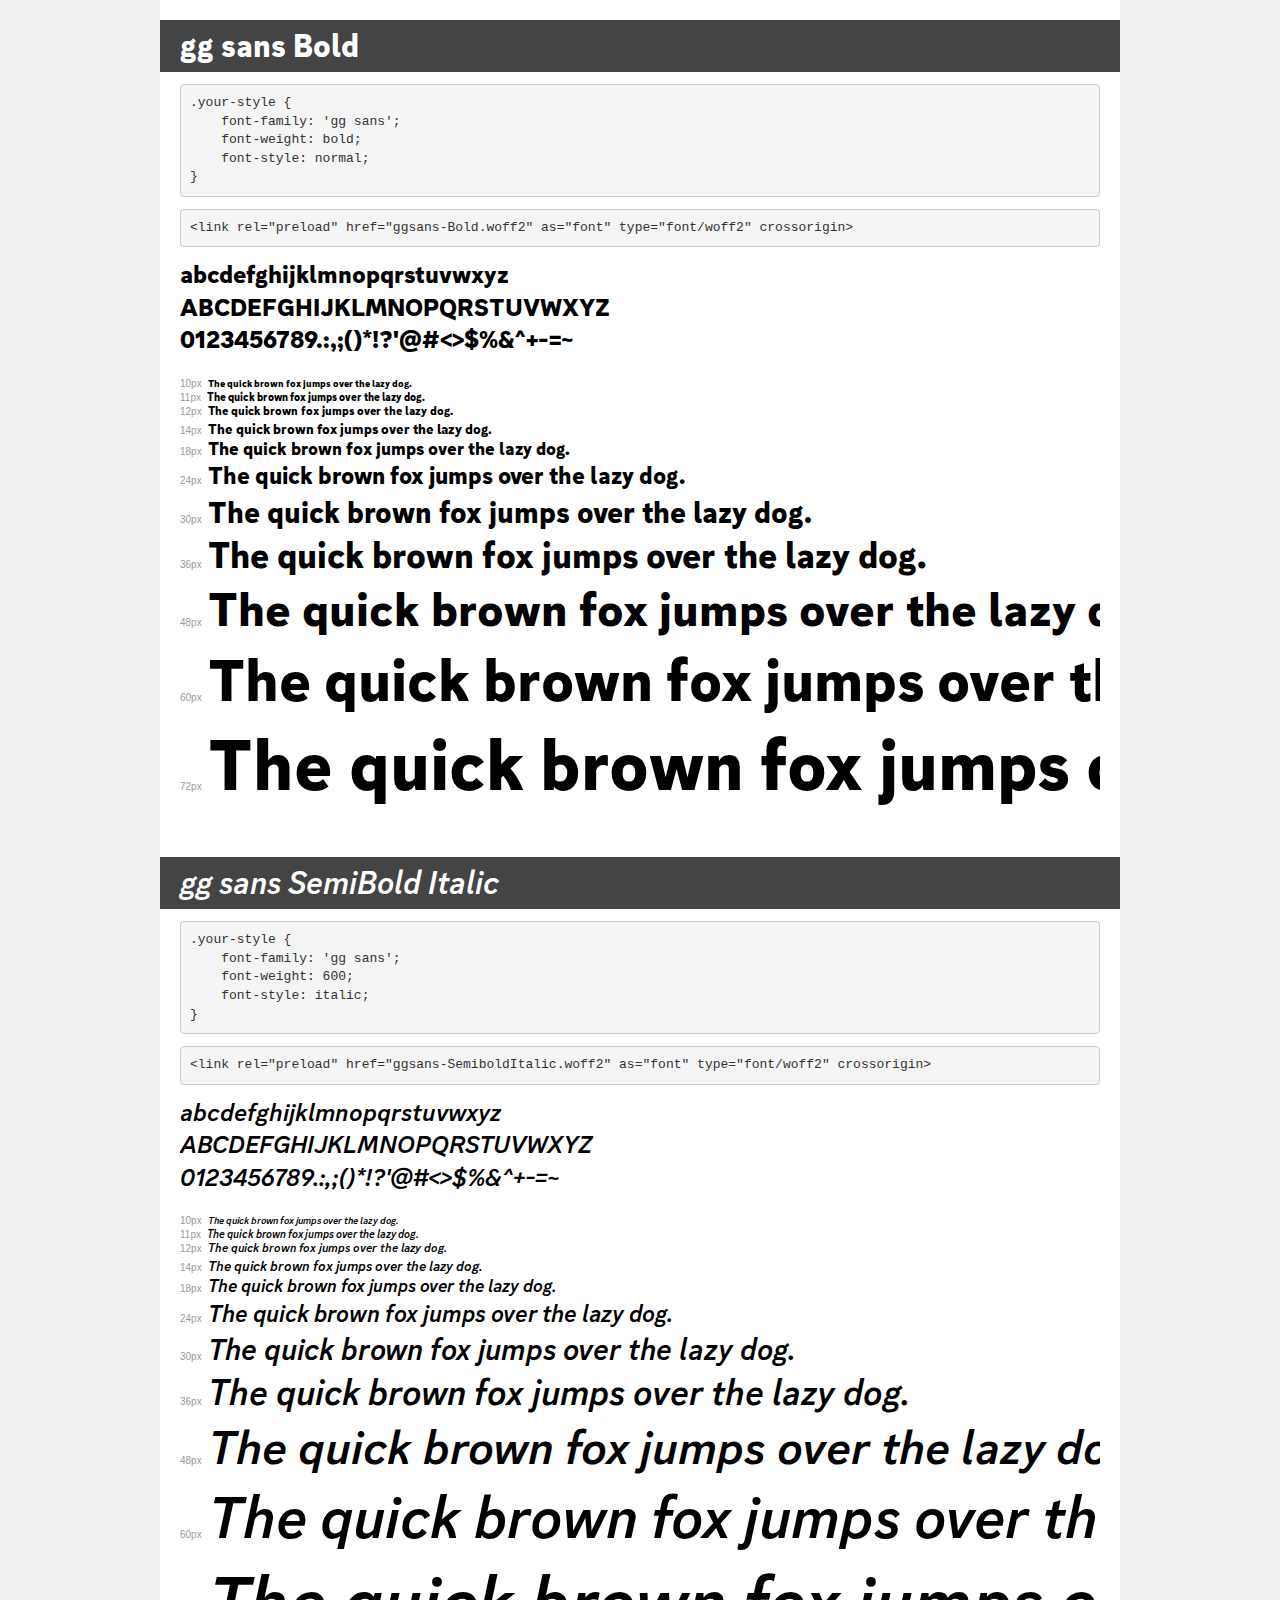
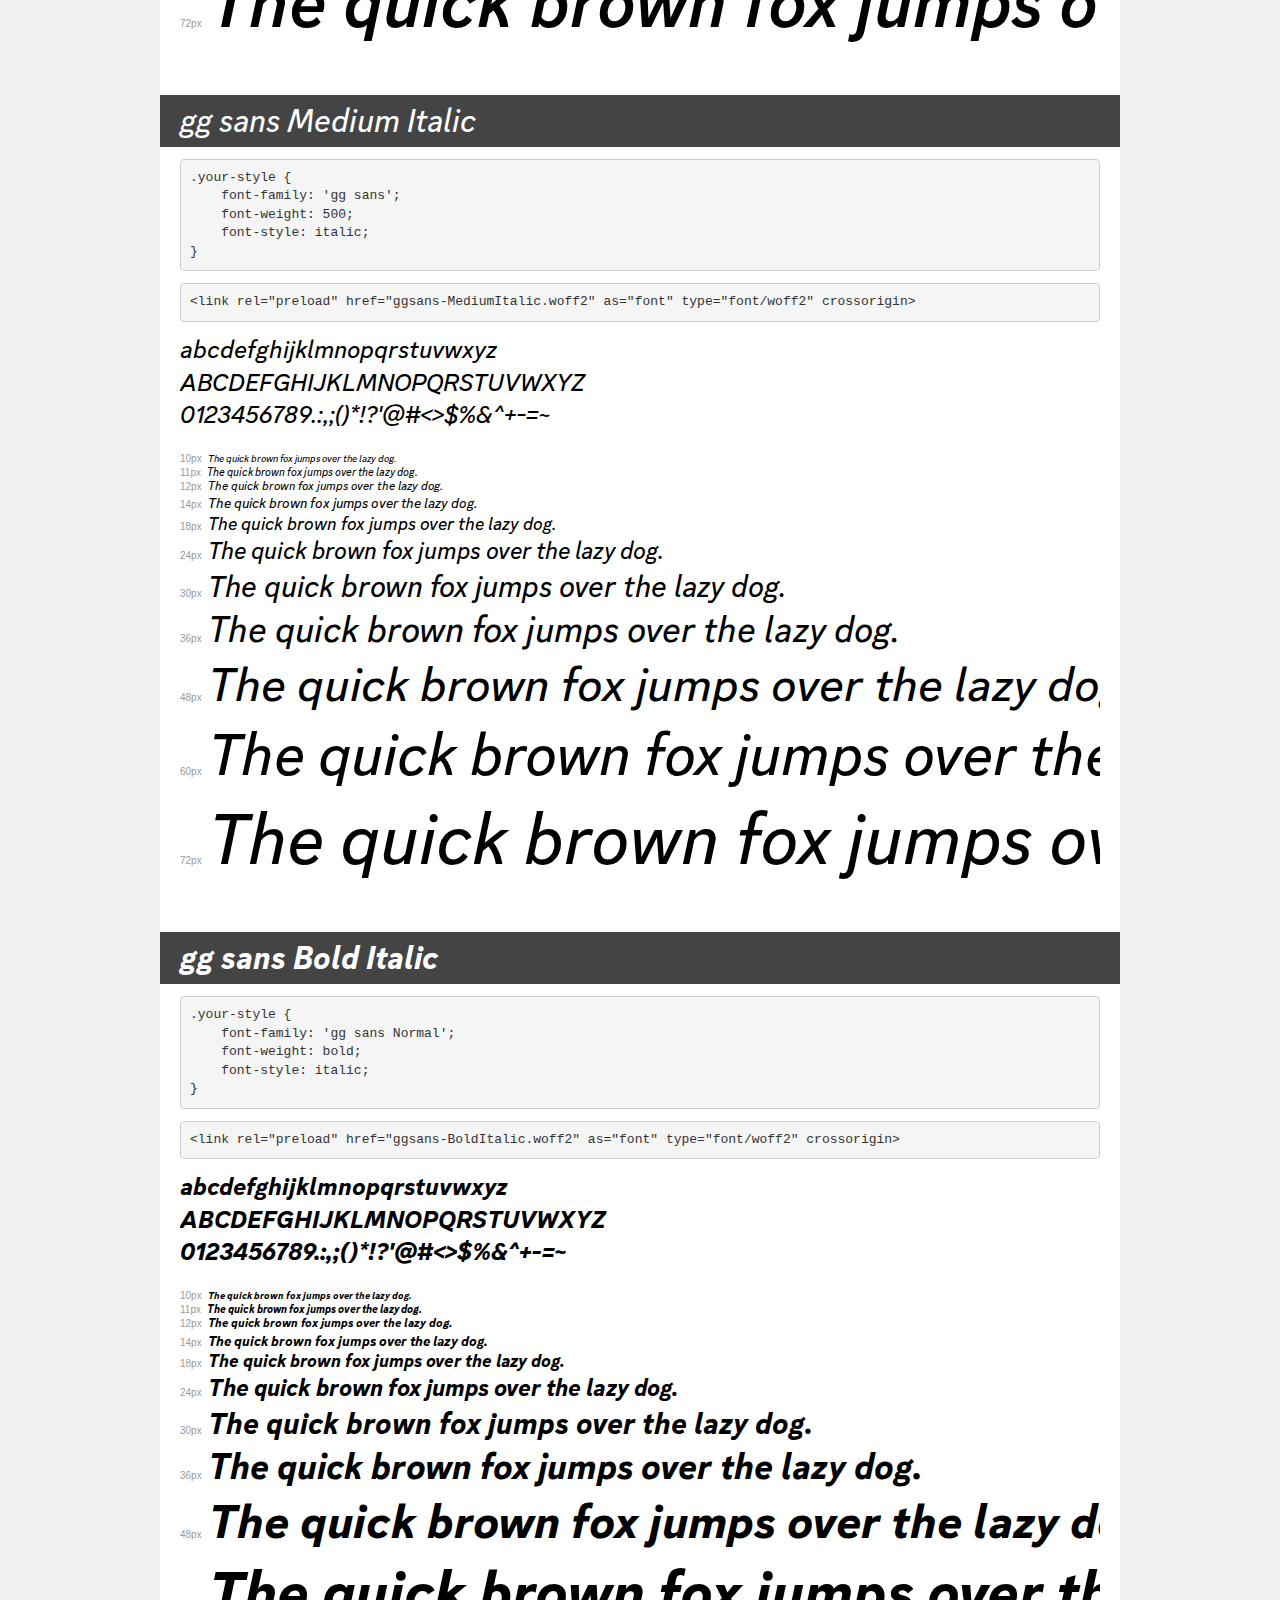
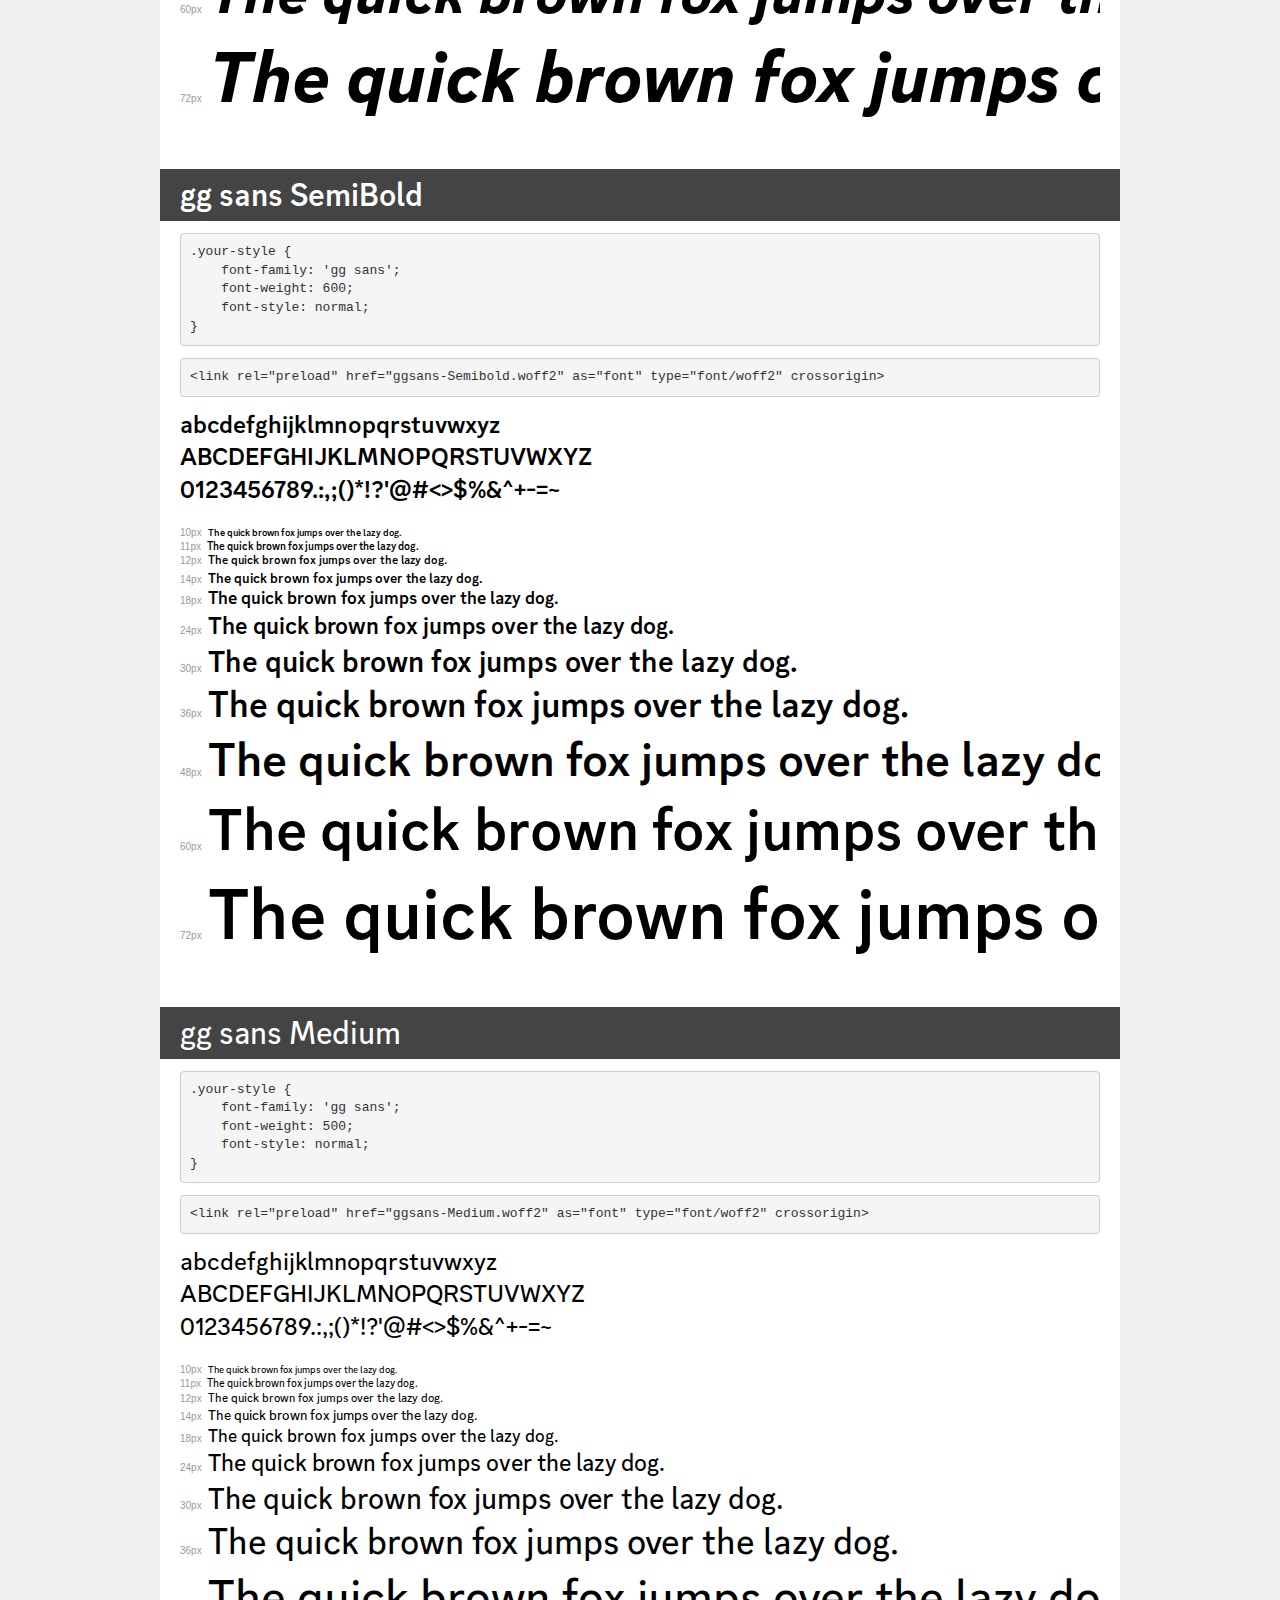
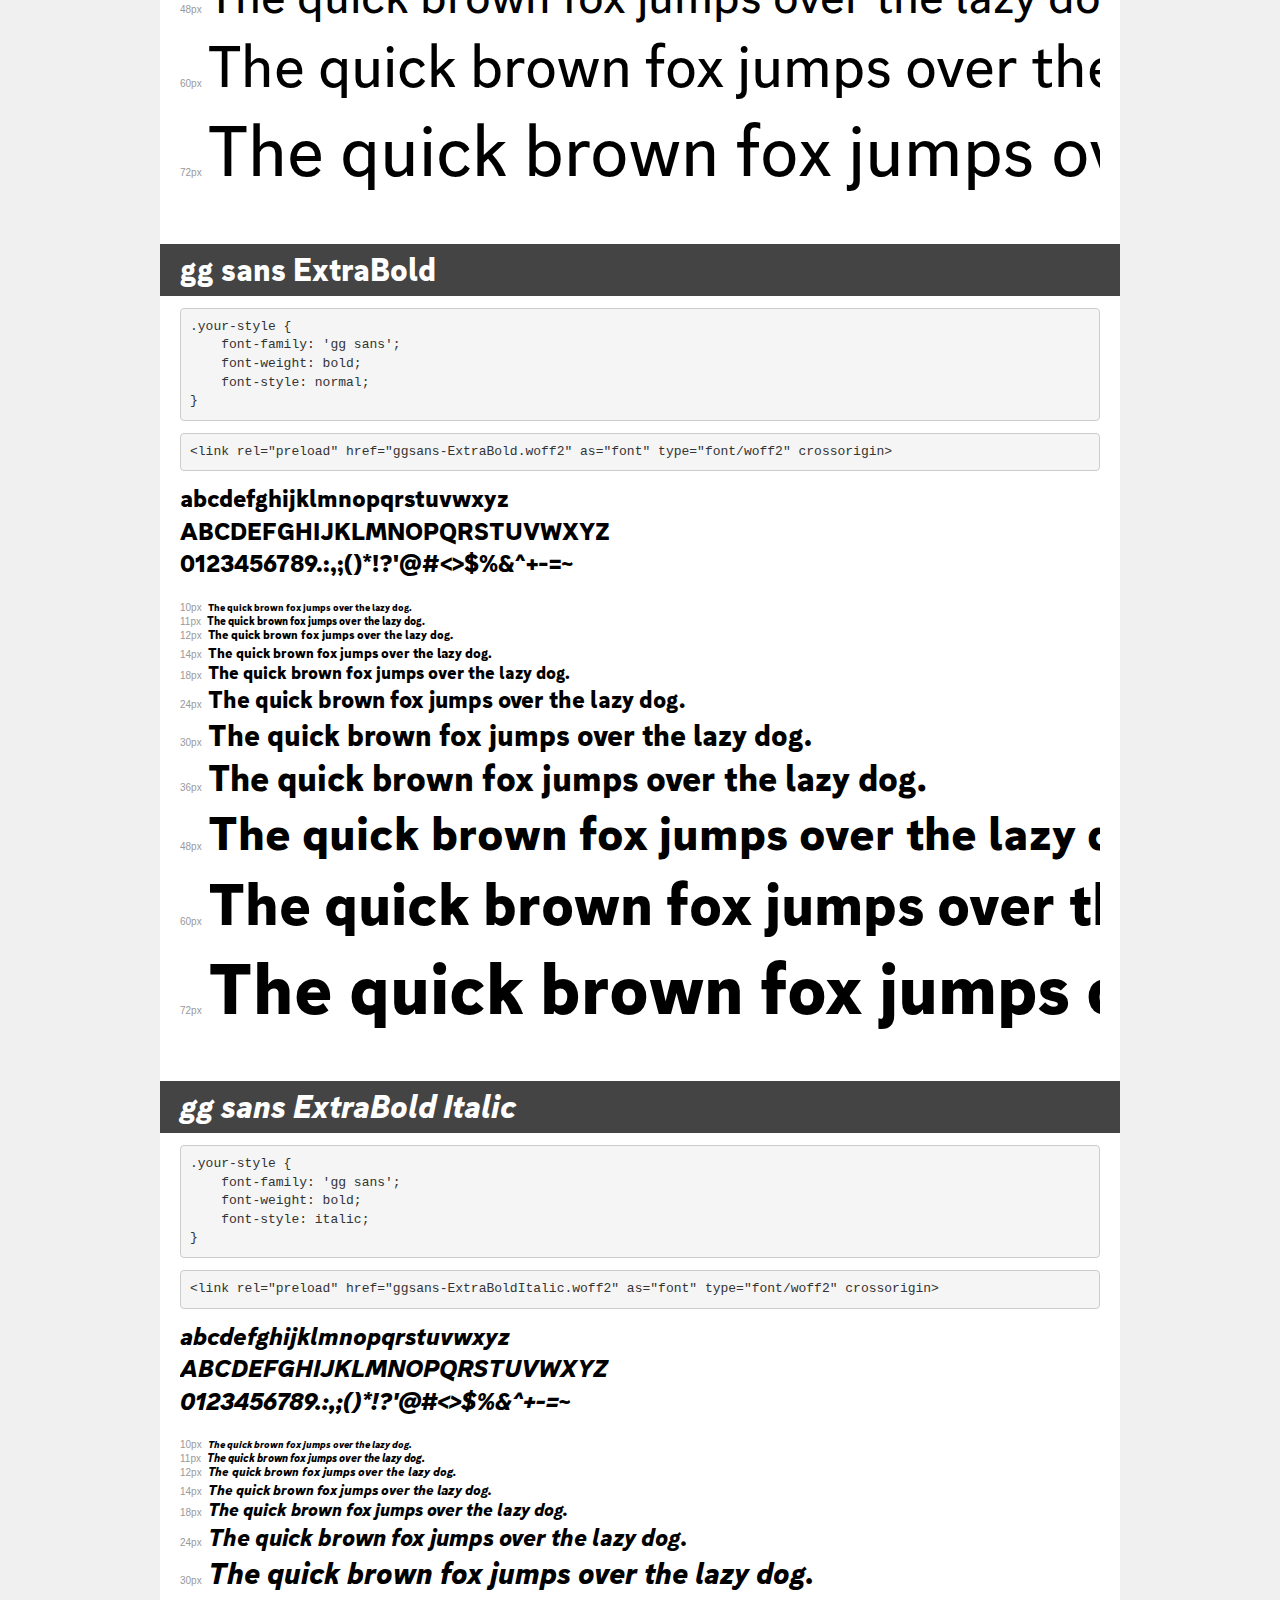
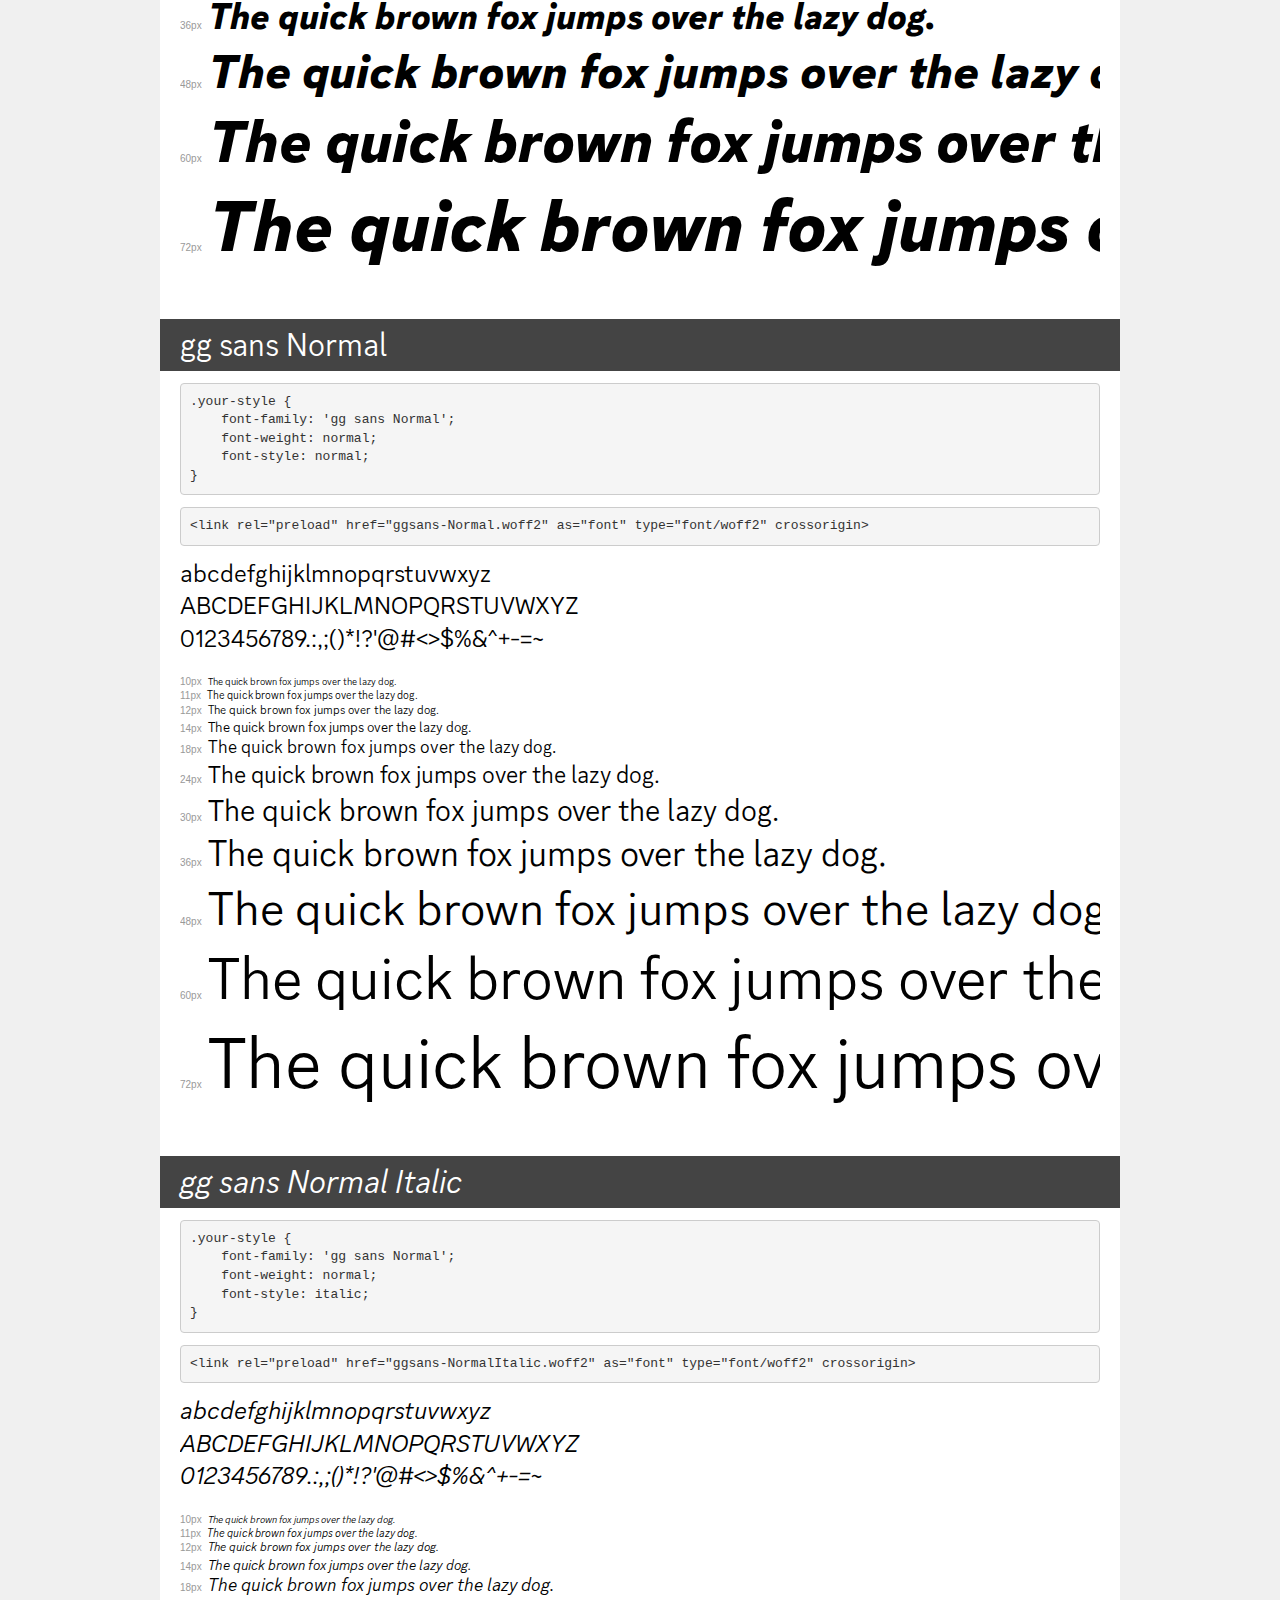
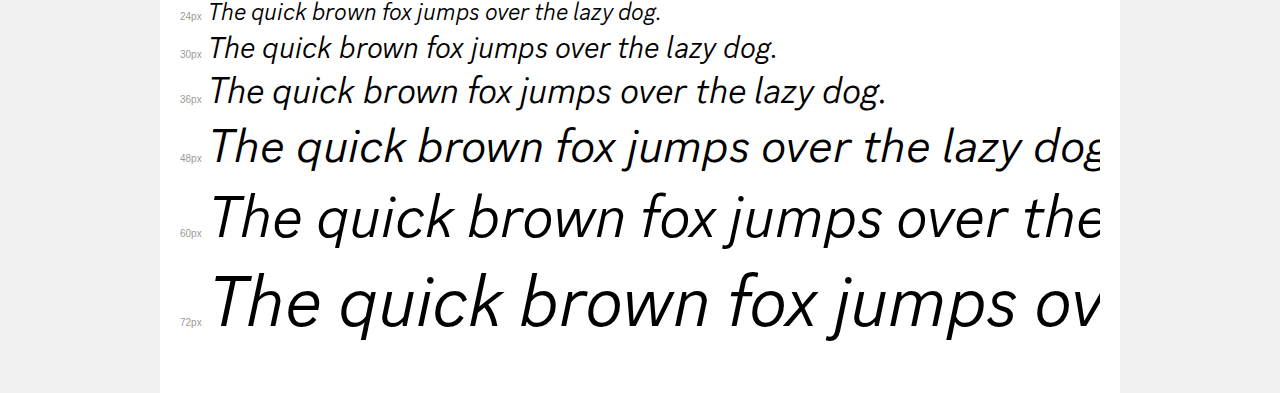
<file: fonts/gg-sans/demo.html>
<!DOCTYPE html>
<html lang="en">
<head>
    <meta charset="utf-8">
    <meta http-equiv="X-UA-Compatible" content="IE=edge">
    <meta name="viewport" content="width=device-width, initial-scale=1">
    <meta name="robots" content="noindex, noarchive">
    <meta name="format-detection" content="telephone=no">
    <title>Transfonter demo</title>
    <link href="stylesheet.css" rel="stylesheet">
    <style>
        /*
        http://meyerweb.com/eric/tools/css/reset/
        v2.0 | 20110126
        License: none (public domain)
        */
        html, body, div, span, applet, object, iframe,
        h1, h2, h3, h4, h5, h6, p, blockquote, pre,
        a, abbr, acronym, address, big, cite, code,
        del, dfn, em, img, ins, kbd, q, s, samp,
        small, strike, strong, sub, sup, tt, var,
        b, u, i, center,
        dl, dt, dd, ol, ul, li,
        fieldset, form, label, legend,
        table, caption, tbody, tfoot, thead, tr, th, td,
        article, aside, canvas, details, embed,
        figure, figcaption, footer, header, hgroup,
        menu, nav, output, ruby, section, summary,
        time, mark, audio, video {
            margin: 0;
            padding: 0;
            border: 0;
            font-size: 100%;
            font: inherit;
            vertical-align: baseline;
        }
        /* HTML5 display-role reset for older browsers */
        article, aside, details, figcaption, figure,
        footer, header, hgroup, menu, nav, section {
            display: block;
        }
        body {
            line-height: 1;
        }
        ol, ul {
            list-style: none;
        }
        blockquote, q {
            quotes: none;
        }
        blockquote:before, blockquote:after,
        q:before, q:after {
            content: '';
            content: none;
        }
        table {
            border-collapse: collapse;
            border-spacing: 0;
        }
        /* demo styles */
        body {
            background: #f0f0f0;
            color: #000;
        }
        .page {
            background: #fff;
            width: 920px;
            margin: 0 auto;
            padding: 20px 20px 0 20px;
            overflow: hidden;
        }
        .font-container {
            overflow-x: auto;
            overflow-y: hidden;
            margin-bottom: 40px;
            line-height: 1.3;
            white-space: nowrap;
            padding-bottom: 5px;
        }
        h1 {
            position: relative;
            background: #444;
            font-size: 32px;
            color: #fff;
            padding: 10px 20px;
            margin: 0 -20px 12px -20px;
        }
        .letters {
            font-size: 25px;
            margin-bottom: 20px;
        }
        .s10:before {
            content: '10px';
        }
        .s11:before {
            content: '11px';
        }
        .s12:before {
            content: '12px';
        }
        .s14:before {
            content: '14px';
        }
        .s18:before {
            content: '18px';
        }
        .s24:before {
            content: '24px';
        }
        .s30:before {
            content: '30px';
        }
        .s36:before {
            content: '36px';
        }
        .s48:before {
            content: '48px';
        }
        .s60:before {
            content: '60px';
        }
        .s72:before {
            content: '72px';
        }
        .s10:before, .s11:before, .s12:before, .s14:before,
        .s18:before, .s24:before, .s30:before, .s36:before,
        .s48:before, .s60:before, .s72:before {
            font-family: Arial, sans-serif;
            font-size: 10px;
            font-weight: normal;
            font-style: normal;
            color: #999;
            padding-right: 6px;
        }
        pre {
            display: block;
            padding: 9px;
            margin: 0 0 12px;
            font-family: Monaco, Menlo, Consolas, "Courier New", monospace;
            font-size: 13px;
            line-height: 1.428571429;
            color: #333;
            font-weight: normal;
            font-style: normal;
            background-color: #f5f5f5;
            border: 1px solid #ccc;
            overflow-x: auto;
            border-radius: 4px;
        }
        /* responsive */
        @media (max-width: 959px) {
            .page {
                width: auto;
                margin: 0;
            }
        }
    </style>
</head>
<body>
<div class="page">
    <div class="demo">
        <h1 style="font-family: 'gg sans'; font-weight: bold; font-style: normal;">gg sans Bold</h1>
        <pre title="Usage">.your-style {
    font-family: 'gg sans';
    font-weight: bold;
    font-style: normal;
}</pre>
        <pre title="Preload (optional)">
&lt;link rel=&quot;preload&quot; href=&quot;ggsans-Bold.woff2&quot; as=&quot;font&quot; type=&quot;font/woff2&quot; crossorigin&gt;</pre>
        <div class="font-container" style="font-family: 'gg sans'; font-weight: bold; font-style: normal;">
            <p class="letters">
                abcdefghijklmnopqrstuvwxyz<br>
ABCDEFGHIJKLMNOPQRSTUVWXYZ<br>
                0123456789.:,;()*!?'@#&lt;&gt;$%&^+-=~
            </p>
            <p class="s10" style="font-size: 10px;">The quick brown fox jumps over the lazy dog.</p>
            <p class="s11" style="font-size: 11px;">The quick brown fox jumps over the lazy dog.</p>
            <p class="s12" style="font-size: 12px;">The quick brown fox jumps over the lazy dog.</p>
            <p class="s14" style="font-size: 14px;">The quick brown fox jumps over the lazy dog.</p>
            <p class="s18" style="font-size: 18px;">The quick brown fox jumps over the lazy dog.</p>
            <p class="s24" style="font-size: 24px;">The quick brown fox jumps over the lazy dog.</p>
            <p class="s30" style="font-size: 30px;">The quick brown fox jumps over the lazy dog.</p>
            <p class="s36" style="font-size: 36px;">The quick brown fox jumps over the lazy dog.</p>
            <p class="s48" style="font-size: 48px;">The quick brown fox jumps over the lazy dog.</p>
            <p class="s60" style="font-size: 60px;">The quick brown fox jumps over the lazy dog.</p>
            <p class="s72" style="font-size: 72px;">The quick brown fox jumps over the lazy dog.</p>
        </div>
    </div>

    <div class="demo">
        <h1 style="font-family: 'gg sans'; font-weight: 600; font-style: italic;">gg sans SemiBold Italic</h1>
        <pre title="Usage">.your-style {
    font-family: 'gg sans';
    font-weight: 600;
    font-style: italic;
}</pre>
        <pre title="Preload (optional)">
&lt;link rel=&quot;preload&quot; href=&quot;ggsans-SemiboldItalic.woff2&quot; as=&quot;font&quot; type=&quot;font/woff2&quot; crossorigin&gt;</pre>
        <div class="font-container" style="font-family: 'gg sans'; font-weight: 600; font-style: italic;">
            <p class="letters">
                abcdefghijklmnopqrstuvwxyz<br>
ABCDEFGHIJKLMNOPQRSTUVWXYZ<br>
                0123456789.:,;()*!?'@#&lt;&gt;$%&^+-=~
            </p>
            <p class="s10" style="font-size: 10px;">The quick brown fox jumps over the lazy dog.</p>
            <p class="s11" style="font-size: 11px;">The quick brown fox jumps over the lazy dog.</p>
            <p class="s12" style="font-size: 12px;">The quick brown fox jumps over the lazy dog.</p>
            <p class="s14" style="font-size: 14px;">The quick brown fox jumps over the lazy dog.</p>
            <p class="s18" style="font-size: 18px;">The quick brown fox jumps over the lazy dog.</p>
            <p class="s24" style="font-size: 24px;">The quick brown fox jumps over the lazy dog.</p>
            <p class="s30" style="font-size: 30px;">The quick brown fox jumps over the lazy dog.</p>
            <p class="s36" style="font-size: 36px;">The quick brown fox jumps over the lazy dog.</p>
            <p class="s48" style="font-size: 48px;">The quick brown fox jumps over the lazy dog.</p>
            <p class="s60" style="font-size: 60px;">The quick brown fox jumps over the lazy dog.</p>
            <p class="s72" style="font-size: 72px;">The quick brown fox jumps over the lazy dog.</p>
        </div>
    </div>

    <div class="demo">
        <h1 style="font-family: 'gg sans'; font-weight: 500; font-style: italic;">gg sans Medium Italic</h1>
        <pre title="Usage">.your-style {
    font-family: 'gg sans';
    font-weight: 500;
    font-style: italic;
}</pre>
        <pre title="Preload (optional)">
&lt;link rel=&quot;preload&quot; href=&quot;ggsans-MediumItalic.woff2&quot; as=&quot;font&quot; type=&quot;font/woff2&quot; crossorigin&gt;</pre>
        <div class="font-container" style="font-family: 'gg sans'; font-weight: 500; font-style: italic;">
            <p class="letters">
                abcdefghijklmnopqrstuvwxyz<br>
ABCDEFGHIJKLMNOPQRSTUVWXYZ<br>
                0123456789.:,;()*!?'@#&lt;&gt;$%&^+-=~
            </p>
            <p class="s10" style="font-size: 10px;">The quick brown fox jumps over the lazy dog.</p>
            <p class="s11" style="font-size: 11px;">The quick brown fox jumps over the lazy dog.</p>
            <p class="s12" style="font-size: 12px;">The quick brown fox jumps over the lazy dog.</p>
            <p class="s14" style="font-size: 14px;">The quick brown fox jumps over the lazy dog.</p>
            <p class="s18" style="font-size: 18px;">The quick brown fox jumps over the lazy dog.</p>
            <p class="s24" style="font-size: 24px;">The quick brown fox jumps over the lazy dog.</p>
            <p class="s30" style="font-size: 30px;">The quick brown fox jumps over the lazy dog.</p>
            <p class="s36" style="font-size: 36px;">The quick brown fox jumps over the lazy dog.</p>
            <p class="s48" style="font-size: 48px;">The quick brown fox jumps over the lazy dog.</p>
            <p class="s60" style="font-size: 60px;">The quick brown fox jumps over the lazy dog.</p>
            <p class="s72" style="font-size: 72px;">The quick brown fox jumps over the lazy dog.</p>
        </div>
    </div>

    <div class="demo">
        <h1 style="font-family: 'gg sans Normal'; font-weight: bold; font-style: italic;">gg sans Bold Italic</h1>
        <pre title="Usage">.your-style {
    font-family: 'gg sans Normal';
    font-weight: bold;
    font-style: italic;
}</pre>
        <pre title="Preload (optional)">
&lt;link rel=&quot;preload&quot; href=&quot;ggsans-BoldItalic.woff2&quot; as=&quot;font&quot; type=&quot;font/woff2&quot; crossorigin&gt;</pre>
        <div class="font-container" style="font-family: 'gg sans Normal'; font-weight: bold; font-style: italic;">
            <p class="letters">
                abcdefghijklmnopqrstuvwxyz<br>
ABCDEFGHIJKLMNOPQRSTUVWXYZ<br>
                0123456789.:,;()*!?'@#&lt;&gt;$%&^+-=~
            </p>
            <p class="s10" style="font-size: 10px;">The quick brown fox jumps over the lazy dog.</p>
            <p class="s11" style="font-size: 11px;">The quick brown fox jumps over the lazy dog.</p>
            <p class="s12" style="font-size: 12px;">The quick brown fox jumps over the lazy dog.</p>
            <p class="s14" style="font-size: 14px;">The quick brown fox jumps over the lazy dog.</p>
            <p class="s18" style="font-size: 18px;">The quick brown fox jumps over the lazy dog.</p>
            <p class="s24" style="font-size: 24px;">The quick brown fox jumps over the lazy dog.</p>
            <p class="s30" style="font-size: 30px;">The quick brown fox jumps over the lazy dog.</p>
            <p class="s36" style="font-size: 36px;">The quick brown fox jumps over the lazy dog.</p>
            <p class="s48" style="font-size: 48px;">The quick brown fox jumps over the lazy dog.</p>
            <p class="s60" style="font-size: 60px;">The quick brown fox jumps over the lazy dog.</p>
            <p class="s72" style="font-size: 72px;">The quick brown fox jumps over the lazy dog.</p>
        </div>
    </div>

    <div class="demo">
        <h1 style="font-family: 'gg sans'; font-weight: 600; font-style: normal;">gg sans SemiBold</h1>
        <pre title="Usage">.your-style {
    font-family: 'gg sans';
    font-weight: 600;
    font-style: normal;
}</pre>
        <pre title="Preload (optional)">
&lt;link rel=&quot;preload&quot; href=&quot;ggsans-Semibold.woff2&quot; as=&quot;font&quot; type=&quot;font/woff2&quot; crossorigin&gt;</pre>
        <div class="font-container" style="font-family: 'gg sans'; font-weight: 600; font-style: normal;">
            <p class="letters">
                abcdefghijklmnopqrstuvwxyz<br>
ABCDEFGHIJKLMNOPQRSTUVWXYZ<br>
                0123456789.:,;()*!?'@#&lt;&gt;$%&^+-=~
            </p>
            <p class="s10" style="font-size: 10px;">The quick brown fox jumps over the lazy dog.</p>
            <p class="s11" style="font-size: 11px;">The quick brown fox jumps over the lazy dog.</p>
            <p class="s12" style="font-size: 12px;">The quick brown fox jumps over the lazy dog.</p>
            <p class="s14" style="font-size: 14px;">The quick brown fox jumps over the lazy dog.</p>
            <p class="s18" style="font-size: 18px;">The quick brown fox jumps over the lazy dog.</p>
            <p class="s24" style="font-size: 24px;">The quick brown fox jumps over the lazy dog.</p>
            <p class="s30" style="font-size: 30px;">The quick brown fox jumps over the lazy dog.</p>
            <p class="s36" style="font-size: 36px;">The quick brown fox jumps over the lazy dog.</p>
            <p class="s48" style="font-size: 48px;">The quick brown fox jumps over the lazy dog.</p>
            <p class="s60" style="font-size: 60px;">The quick brown fox jumps over the lazy dog.</p>
            <p class="s72" style="font-size: 72px;">The quick brown fox jumps over the lazy dog.</p>
        </div>
    </div>

    <div class="demo">
        <h1 style="font-family: 'gg sans'; font-weight: 500; font-style: normal;">gg sans Medium</h1>
        <pre title="Usage">.your-style {
    font-family: 'gg sans';
    font-weight: 500;
    font-style: normal;
}</pre>
        <pre title="Preload (optional)">
&lt;link rel=&quot;preload&quot; href=&quot;ggsans-Medium.woff2&quot; as=&quot;font&quot; type=&quot;font/woff2&quot; crossorigin&gt;</pre>
        <div class="font-container" style="font-family: 'gg sans'; font-weight: 500; font-style: normal;">
            <p class="letters">
                abcdefghijklmnopqrstuvwxyz<br>
ABCDEFGHIJKLMNOPQRSTUVWXYZ<br>
                0123456789.:,;()*!?'@#&lt;&gt;$%&^+-=~
            </p>
            <p class="s10" style="font-size: 10px;">The quick brown fox jumps over the lazy dog.</p>
            <p class="s11" style="font-size: 11px;">The quick brown fox jumps over the lazy dog.</p>
            <p class="s12" style="font-size: 12px;">The quick brown fox jumps over the lazy dog.</p>
            <p class="s14" style="font-size: 14px;">The quick brown fox jumps over the lazy dog.</p>
            <p class="s18" style="font-size: 18px;">The quick brown fox jumps over the lazy dog.</p>
            <p class="s24" style="font-size: 24px;">The quick brown fox jumps over the lazy dog.</p>
            <p class="s30" style="font-size: 30px;">The quick brown fox jumps over the lazy dog.</p>
            <p class="s36" style="font-size: 36px;">The quick brown fox jumps over the lazy dog.</p>
            <p class="s48" style="font-size: 48px;">The quick brown fox jumps over the lazy dog.</p>
            <p class="s60" style="font-size: 60px;">The quick brown fox jumps over the lazy dog.</p>
            <p class="s72" style="font-size: 72px;">The quick brown fox jumps over the lazy dog.</p>
        </div>
    </div>

    <div class="demo">
        <h1 style="font-family: 'gg sans'; font-weight: bold; font-style: normal;">gg sans ExtraBold</h1>
        <pre title="Usage">.your-style {
    font-family: 'gg sans';
    font-weight: bold;
    font-style: normal;
}</pre>
        <pre title="Preload (optional)">
&lt;link rel=&quot;preload&quot; href=&quot;ggsans-ExtraBold.woff2&quot; as=&quot;font&quot; type=&quot;font/woff2&quot; crossorigin&gt;</pre>
        <div class="font-container" style="font-family: 'gg sans'; font-weight: bold; font-style: normal;">
            <p class="letters">
                abcdefghijklmnopqrstuvwxyz<br>
ABCDEFGHIJKLMNOPQRSTUVWXYZ<br>
                0123456789.:,;()*!?'@#&lt;&gt;$%&^+-=~
            </p>
            <p class="s10" style="font-size: 10px;">The quick brown fox jumps over the lazy dog.</p>
            <p class="s11" style="font-size: 11px;">The quick brown fox jumps over the lazy dog.</p>
            <p class="s12" style="font-size: 12px;">The quick brown fox jumps over the lazy dog.</p>
            <p class="s14" style="font-size: 14px;">The quick brown fox jumps over the lazy dog.</p>
            <p class="s18" style="font-size: 18px;">The quick brown fox jumps over the lazy dog.</p>
            <p class="s24" style="font-size: 24px;">The quick brown fox jumps over the lazy dog.</p>
            <p class="s30" style="font-size: 30px;">The quick brown fox jumps over the lazy dog.</p>
            <p class="s36" style="font-size: 36px;">The quick brown fox jumps over the lazy dog.</p>
            <p class="s48" style="font-size: 48px;">The quick brown fox jumps over the lazy dog.</p>
            <p class="s60" style="font-size: 60px;">The quick brown fox jumps over the lazy dog.</p>
            <p class="s72" style="font-size: 72px;">The quick brown fox jumps over the lazy dog.</p>
        </div>
    </div>

    <div class="demo">
        <h1 style="font-family: 'gg sans'; font-weight: bold; font-style: italic;">gg sans ExtraBold Italic</h1>
        <pre title="Usage">.your-style {
    font-family: 'gg sans';
    font-weight: bold;
    font-style: italic;
}</pre>
        <pre title="Preload (optional)">
&lt;link rel=&quot;preload&quot; href=&quot;ggsans-ExtraBoldItalic.woff2&quot; as=&quot;font&quot; type=&quot;font/woff2&quot; crossorigin&gt;</pre>
        <div class="font-container" style="font-family: 'gg sans'; font-weight: bold; font-style: italic;">
            <p class="letters">
                abcdefghijklmnopqrstuvwxyz<br>
ABCDEFGHIJKLMNOPQRSTUVWXYZ<br>
                0123456789.:,;()*!?'@#&lt;&gt;$%&^+-=~
            </p>
            <p class="s10" style="font-size: 10px;">The quick brown fox jumps over the lazy dog.</p>
            <p class="s11" style="font-size: 11px;">The quick brown fox jumps over the lazy dog.</p>
            <p class="s12" style="font-size: 12px;">The quick brown fox jumps over the lazy dog.</p>
            <p class="s14" style="font-size: 14px;">The quick brown fox jumps over the lazy dog.</p>
            <p class="s18" style="font-size: 18px;">The quick brown fox jumps over the lazy dog.</p>
            <p class="s24" style="font-size: 24px;">The quick brown fox jumps over the lazy dog.</p>
            <p class="s30" style="font-size: 30px;">The quick brown fox jumps over the lazy dog.</p>
            <p class="s36" style="font-size: 36px;">The quick brown fox jumps over the lazy dog.</p>
            <p class="s48" style="font-size: 48px;">The quick brown fox jumps over the lazy dog.</p>
            <p class="s60" style="font-size: 60px;">The quick brown fox jumps over the lazy dog.</p>
            <p class="s72" style="font-size: 72px;">The quick brown fox jumps over the lazy dog.</p>
        </div>
    </div>

    <div class="demo">
        <h1 style="font-family: 'gg sans Normal'; font-weight: normal; font-style: normal;">gg sans Normal</h1>
        <pre title="Usage">.your-style {
    font-family: 'gg sans Normal';
    font-weight: normal;
    font-style: normal;
}</pre>
        <pre title="Preload (optional)">
&lt;link rel=&quot;preload&quot; href=&quot;ggsans-Normal.woff2&quot; as=&quot;font&quot; type=&quot;font/woff2&quot; crossorigin&gt;</pre>
        <div class="font-container" style="font-family: 'gg sans Normal'; font-weight: normal; font-style: normal;">
            <p class="letters">
                abcdefghijklmnopqrstuvwxyz<br>
ABCDEFGHIJKLMNOPQRSTUVWXYZ<br>
                0123456789.:,;()*!?'@#&lt;&gt;$%&^+-=~
            </p>
            <p class="s10" style="font-size: 10px;">The quick brown fox jumps over the lazy dog.</p>
            <p class="s11" style="font-size: 11px;">The quick brown fox jumps over the lazy dog.</p>
            <p class="s12" style="font-size: 12px;">The quick brown fox jumps over the lazy dog.</p>
            <p class="s14" style="font-size: 14px;">The quick brown fox jumps over the lazy dog.</p>
            <p class="s18" style="font-size: 18px;">The quick brown fox jumps over the lazy dog.</p>
            <p class="s24" style="font-size: 24px;">The quick brown fox jumps over the lazy dog.</p>
            <p class="s30" style="font-size: 30px;">The quick brown fox jumps over the lazy dog.</p>
            <p class="s36" style="font-size: 36px;">The quick brown fox jumps over the lazy dog.</p>
            <p class="s48" style="font-size: 48px;">The quick brown fox jumps over the lazy dog.</p>
            <p class="s60" style="font-size: 60px;">The quick brown fox jumps over the lazy dog.</p>
            <p class="s72" style="font-size: 72px;">The quick brown fox jumps over the lazy dog.</p>
        </div>
    </div>

    <div class="demo">
        <h1 style="font-family: 'gg sans Normal'; font-weight: normal; font-style: italic;">gg sans Normal Italic</h1>
        <pre title="Usage">.your-style {
    font-family: 'gg sans Normal';
    font-weight: normal;
    font-style: italic;
}</pre>
        <pre title="Preload (optional)">
&lt;link rel=&quot;preload&quot; href=&quot;ggsans-NormalItalic.woff2&quot; as=&quot;font&quot; type=&quot;font/woff2&quot; crossorigin&gt;</pre>
        <div class="font-container" style="font-family: 'gg sans Normal'; font-weight: normal; font-style: italic;">
            <p class="letters">
                abcdefghijklmnopqrstuvwxyz<br>
ABCDEFGHIJKLMNOPQRSTUVWXYZ<br>
                0123456789.:,;()*!?'@#&lt;&gt;$%&^+-=~
            </p>
            <p class="s10" style="font-size: 10px;">The quick brown fox jumps over the lazy dog.</p>
            <p class="s11" style="font-size: 11px;">The quick brown fox jumps over the lazy dog.</p>
            <p class="s12" style="font-size: 12px;">The quick brown fox jumps over the lazy dog.</p>
            <p class="s14" style="font-size: 14px;">The quick brown fox jumps over the lazy dog.</p>
            <p class="s18" style="font-size: 18px;">The quick brown fox jumps over the lazy dog.</p>
            <p class="s24" style="font-size: 24px;">The quick brown fox jumps over the lazy dog.</p>
            <p class="s30" style="font-size: 30px;">The quick brown fox jumps over the lazy dog.</p>
            <p class="s36" style="font-size: 36px;">The quick brown fox jumps over the lazy dog.</p>
            <p class="s48" style="font-size: 48px;">The quick brown fox jumps over the lazy dog.</p>
            <p class="s60" style="font-size: 60px;">The quick brown fox jumps over the lazy dog.</p>
            <p class="s72" style="font-size: 72px;">The quick brown fox jumps over the lazy dog.</p>
        </div>
    </div>

</div>
</body>
</html>
</file>
<file: fonts/gg-sans/stylesheet.css>
@font-face {
    font-family: 'gg sans';
    src: url('ggsans-Bold.eot');
    src: local('gg sans Bold'), local('ggsans-Bold'),
        url('ggsans-Bold.eot?#iefix') format('embedded-opentype'),
        url('ggsans-Bold.woff2') format('woff2'),
        url('ggsans-Bold.woff') format('woff'),
        url('ggsans-Bold.ttf') format('truetype');
    font-weight: bold;
    font-style: normal;
    font-display: swap;
}

@font-face {
    font-family: 'gg sans';
    src: url('ggsans-SemiboldItalic.eot');
    src: local('gg sans SemiBold Italic'), local('ggsans-SemiboldItalic'),
        url('ggsans-SemiboldItalic.eot?#iefix') format('embedded-opentype'),
        url('ggsans-SemiboldItalic.woff2') format('woff2'),
        url('ggsans-SemiboldItalic.woff') format('woff'),
        url('ggsans-SemiboldItalic.ttf') format('truetype');
    font-weight: 600;
    font-style: italic;
    font-display: swap;
}

@font-face {
    font-family: 'gg sans';
    src: url('ggsans-MediumItalic.eot');
    src: local('gg sans Medium Italic'), local('ggsans-MediumItalic'),
        url('ggsans-MediumItalic.eot?#iefix') format('embedded-opentype'),
        url('ggsans-MediumItalic.woff2') format('woff2'),
        url('ggsans-MediumItalic.woff') format('woff'),
        url('ggsans-MediumItalic.ttf') format('truetype');
    font-weight: 500;
    font-style: italic;
    font-display: swap;
}

@font-face {
    font-family: 'gg sans Normal';
    src: url('ggsans-BoldItalic.eot');
    src: local('gg sans Bold Italic'), local('ggsans-BoldItalic'),
        url('ggsans-BoldItalic.eot?#iefix') format('embedded-opentype'),
        url('ggsans-BoldItalic.woff2') format('woff2'),
        url('ggsans-BoldItalic.woff') format('woff'),
        url('ggsans-BoldItalic.ttf') format('truetype');
    font-weight: bold;
    font-style: italic;
    font-display: swap;
}

@font-face {
    font-family: 'gg sans';
    src: url('ggsans-Semibold.eot');
    src: local('gg sans SemiBold'), local('ggsans-Semibold'),
        url('ggsans-Semibold.eot?#iefix') format('embedded-opentype'),
        url('ggsans-Semibold.woff2') format('woff2'),
        url('ggsans-Semibold.woff') format('woff'),
        url('ggsans-Semibold.ttf') format('truetype');
    font-weight: 600;
    font-style: normal;
    font-display: swap;
}

@font-face {
    font-family: 'gg sans';
    src: url('ggsans-Medium.eot');
    src: local('gg sans Medium'), local('ggsans-Medium'),
        url('ggsans-Medium.eot?#iefix') format('embedded-opentype'),
        url('ggsans-Medium.woff2') format('woff2'),
        url('ggsans-Medium.woff') format('woff'),
        url('ggsans-Medium.ttf') format('truetype');
    font-weight: 500;
    font-style: normal;
    font-display: swap;
}

@font-face {
    font-family: 'gg sans';
    src: url('ggsans-ExtraBold.eot');
    src: local('gg sans ExtraBold'), local('ggsans-ExtraBold'),
        url('ggsans-ExtraBold.eot?#iefix') format('embedded-opentype'),
        url('ggsans-ExtraBold.woff2') format('woff2'),
        url('ggsans-ExtraBold.woff') format('woff'),
        url('ggsans-ExtraBold.ttf') format('truetype');
    font-weight: bold;
    font-style: normal;
    font-display: swap;
}

@font-face {
    font-family: 'gg sans';
    src: url('ggsans-ExtraBoldItalic.eot');
    src: local('gg sans ExtraBold Italic'), local('ggsans-ExtraBoldItalic'),
        url('ggsans-ExtraBoldItalic.eot?#iefix') format('embedded-opentype'),
        url('ggsans-ExtraBoldItalic.woff2') format('woff2'),
        url('ggsans-ExtraBoldItalic.woff') format('woff'),
        url('ggsans-ExtraBoldItalic.ttf') format('truetype');
    font-weight: bold;
    font-style: italic;
    font-display: swap;
}

@font-face {
    font-family: 'gg sans Normal';
    src: url('ggsans-Normal.eot');
    src: local('gg sans Normal'), local('ggsans-Normal'),
        url('ggsans-Normal.eot?#iefix') format('embedded-opentype'),
        url('ggsans-Normal.woff2') format('woff2'),
        url('ggsans-Normal.woff') format('woff'),
        url('ggsans-Normal.ttf') format('truetype');
    font-weight: normal;
    font-style: normal;
    font-display: swap;
}

@font-face {
    font-family: 'gg sans Normal';
    src: url('ggsans-NormalItalic.eot');
    src: local('gg sans Normal Italic'), local('ggsans-NormalItalic'),
        url('ggsans-NormalItalic.eot?#iefix') format('embedded-opentype'),
        url('ggsans-NormalItalic.woff2') format('woff2'),
        url('ggsans-NormalItalic.woff') format('woff'),
        url('ggsans-NormalItalic.ttf') format('truetype');
    font-weight: normal;
    font-style: italic;
    font-display: swap;
}
</file>
